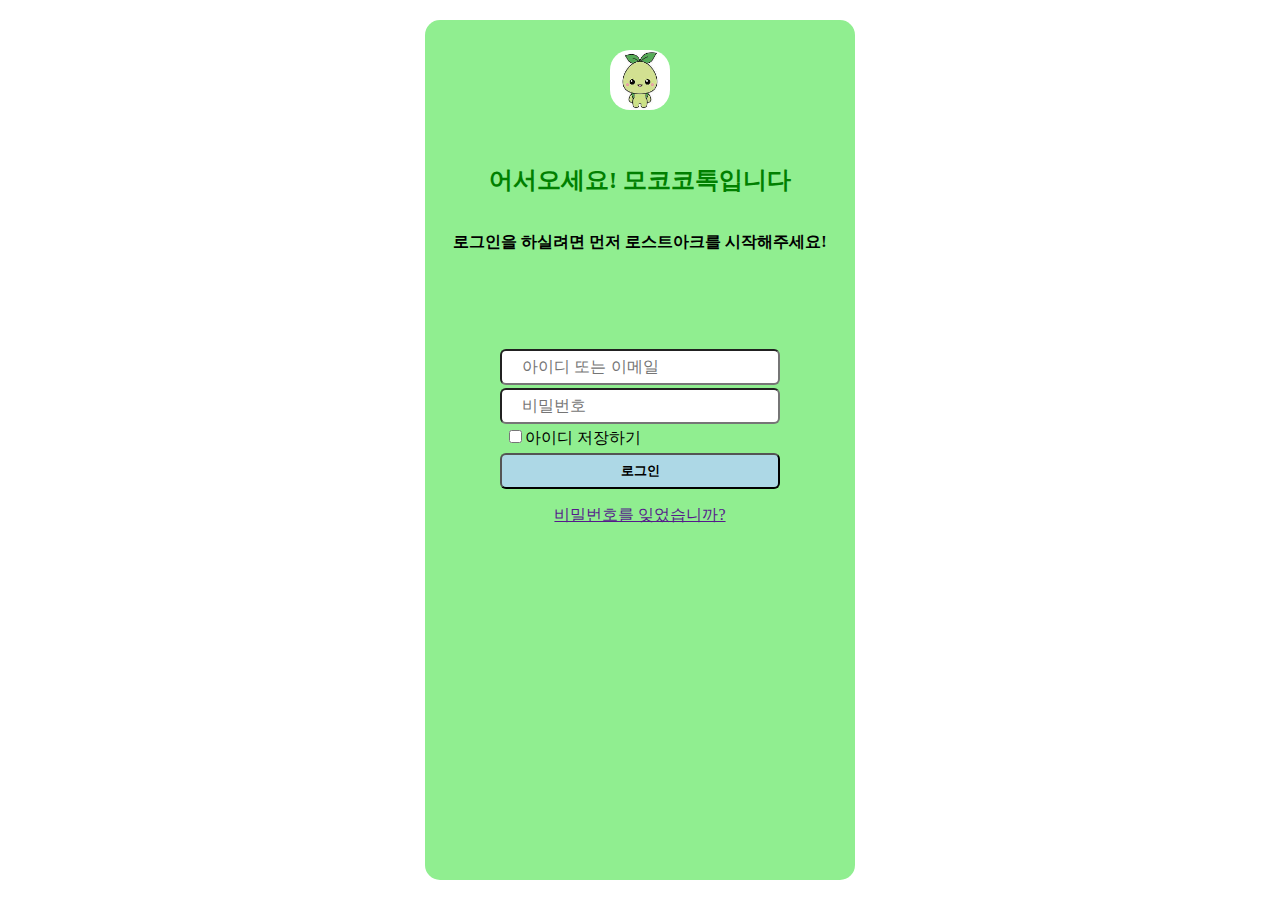
<file: login.html>
<!DOCTYPE html>
<html lang="en">
<head>
    <meta charset="UTF-8">
    <meta name="viewport" content="width=device-width, initial-scale=1.0">
    <link rel="stylesheet" href="./모코코톡.css">
    
    <title>Document</title>
</head>
<body>
    <div class="webpage">
    <header>
        <a href="https://lostark.game.onstove.com/Main"
            target="_blank"
            >
            <img src="./다운로드.jpg" 
                 class="mainimg"
                 alt="모코코">
        </a>
        <h2>어서오세요! 모코코톡입니다</h2>
    
    <p>로그인을 하실려면 먼저 로스트아크를 시작해주세요!</p>
    </header>
    
    <main>
        <form  
            class = "form__box"
            action="#"
            /.method="post"./>
            
            
            <input 
                id="uid"
                type="text"
                class="form__box__uid"
                placeholder="아이디 또는 이메일"
            >
        
            
        <input 
                id="pwd"
                class = "form__box__pwd"
                type="password"
                placeholder="비밀번호"
            >
        <div class="f-b-c">
        <label for="form__box__checkbox">
            <input type="checkbox"
                id="form__box__checkbox">아이디 저장하기
        </label>
        </div>
            <button 
                type="submit"
                id="login"
                class="form__box__botton"
                >로그인</button>

        </form>
        <a class = "pwd_fix" href="">비밀번호를 잊었습니까?
        </a>
    </main>
    <script src="./javascript.js"></script>
    </div>
</body>
</html>
</file>
<file: 모코코톡.css>
.webpage {
    background-color: lightgreen;
    width: 430px;
    border-radius: 15px;
    margin: 20px;
}

.mainimg {
    border-radius: 20px;
    height: 60px;
    width: 60px;
    margin-top: 30px;
    
}

body{
    margin : 0px;
    width : 100vw;
    height : 100vh;
    display : flex;
    justify-content : center;
}

h2 {
    color: green;
    display: flex;
    padding-top: 30px;
}

header {
    display: flex;
    flex-direction: column;
    justify-content: space-between;
    align-items: center;
}

p {
    font-size: 16px;
    font-weight: bold;
}


.form__box__uid, .form__box__pwd {
    display: flex;
    justify-content: center;
    align-items: center;
    width: 280px;
    height: 36px;
    border-radius: 6px;
    text-align: left;
    background-color: #fff;
    font-size: 16px;
    box-sizing: border-box;
    padding: 0 10px;    
    }


::placeholder {
    padding-left: 10px;
    
}

.form__box__botton {
    display: flex;
    justify-content: center;
    align-items: center;
    font-weight: bolder;
    width: 280px;
    height: 36px;
    border-radius: 6px;
    background-color: lightblue;
    
}

.form__box__botton:hover {
    background-color: green;
}
.form__box__botton:active {
    background-color: gray;
}


.form__box{
    display : flex;
    align-items : center;
    justify-content: space-between;
    flex-direction : column;
    padding: 80px;
    height : 140px;
    
}


/* .form__box > input {

    margin-bottom: 10px;
     
} */

.pwd_fix {
    display: flex;
    justify-content: center;
    align-items: center;
    flex-direction: column;
    background-color: ;
    margin: -4em;
}

.f-b-c {
    display: flex;
    width : 100%;
}
</file>
